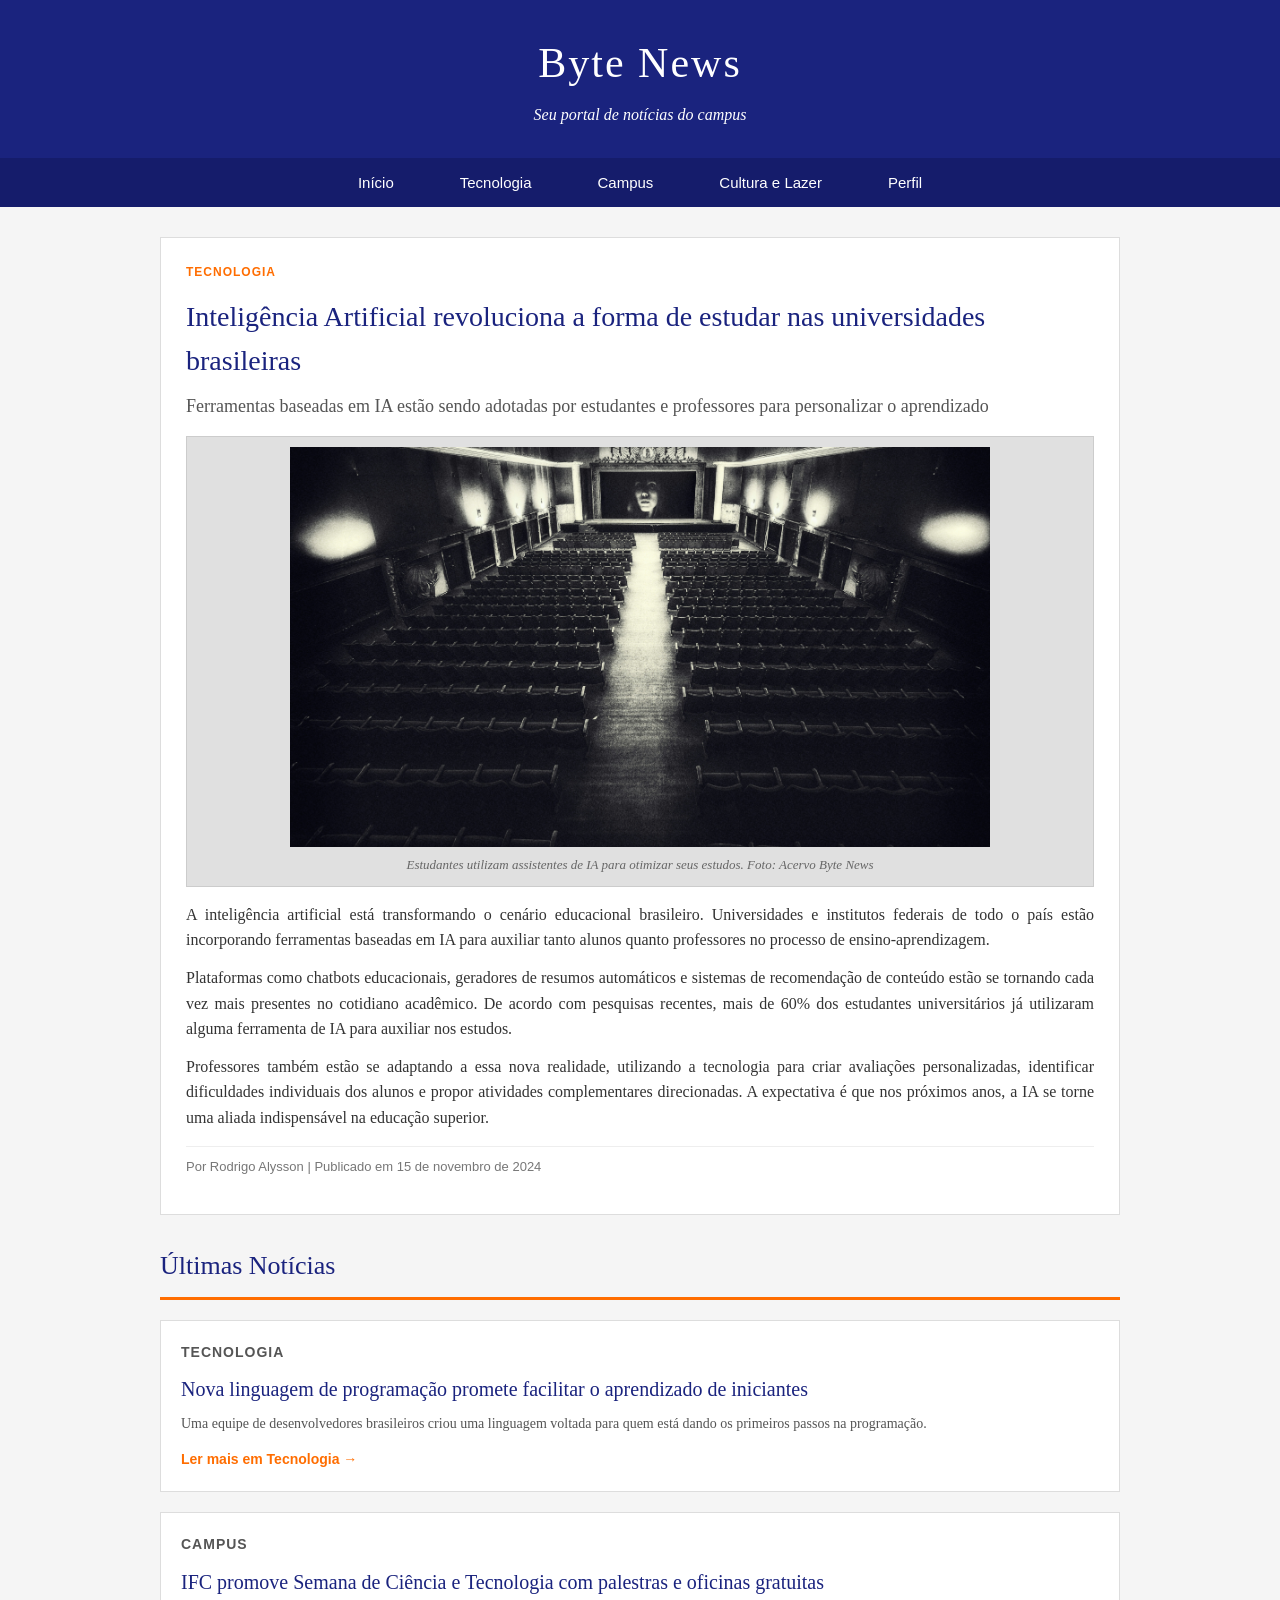
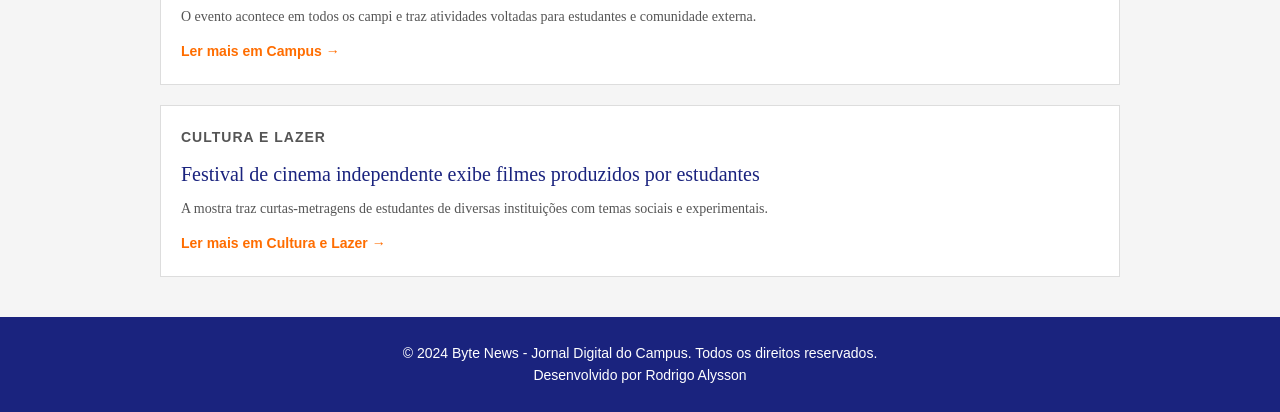
<file: index.html>
<!DOCTYPE html>
<html lang="pt-br">
<head>
    <meta charset="UTF-8">
    <meta name="viewport" content="width=device-width, initial-scale=1.0">
    <title>Byte News - Seu portal de notícias do campus</title>
    <link rel="stylesheet" href="css/reset.css">
    <link rel="stylesheet" href="css/global.css">
</head>
<body>

    <header class="cabecalho-site">
        <h1>Byte News</h1>
        <p>Seu portal de notícias do campus</p>
    </header>

    <nav class="menu-site">
        <ul>
            <li><a href="index.html">Início</a></li>
            <li><a href="tecnologia.html">Tecnologia</a></li>
            <li><a href="campus.html">Campus</a></li>
            <li><a href="cultura.html">Cultura e Lazer</a></li>
            <li><a href="perfil.html">Perfil</a></li>
        </ul>
    </nav>

    <main class="conteudo-principal">

        <section class="secao-destaque">
            <article class="artigo-noticia">
                <p class="categoria">Tecnologia</p>
                <h2>Inteligência Artificial revoluciona a forma de estudar nas universidades brasileiras</h2>
                <h3>Ferramentas baseadas em IA estão sendo adotadas por estudantes e professores para personalizar o aprendizado</h3>
                <figure>
                    <img src="img/tecnologia/ia-universidades.jpg" alt="Estudante utilizando ferramenta de inteligência artificial no computador para estudar">
                    <figcaption>Estudantes utilizam assistentes de IA para otimizar seus estudos. Foto: Acervo Byte News</figcaption>
                </figure>
                <p>A inteligência artificial está transformando o cenário educacional brasileiro. Universidades e institutos federais de todo o país estão incorporando ferramentas baseadas em IA para auxiliar tanto alunos quanto professores no processo de ensino-aprendizagem.</p>
                <p>Plataformas como chatbots educacionais, geradores de resumos automáticos e sistemas de recomendação de conteúdo estão se tornando cada vez mais presentes no cotidiano acadêmico. De acordo com pesquisas recentes, mais de 60% dos estudantes universitários já utilizaram alguma ferramenta de IA para auxiliar nos estudos.</p>
                <p>Professores também estão se adaptando a essa nova realidade, utilizando a tecnologia para criar avaliações personalizadas, identificar dificuldades individuais dos alunos e propor atividades complementares direcionadas. A expectativa é que nos próximos anos, a IA se torne uma aliada indispensável na educação superior.</p>
                <footer class="info-publicacao">
                    <p>Por <strong>Rodrigo Alysson</strong> | Publicado em <time datetime="2024-11-15">15 de novembro de 2024</time></p>
                </footer>
            </article>
        </section>

        <section class="secao-ultimas">
            <h2>Últimas Notícias</h2>

            <div class="card-editoria">
                <p class="categoria">Tecnologia</p>
                <h3><a href="tecnologia.html">Nova linguagem de programação promete facilitar o aprendizado de iniciantes</a></h3>
                <p>Uma equipe de desenvolvedores brasileiros criou uma linguagem voltada para quem está dando os primeiros passos na programação.</p>
                <a href="tecnologia.html" class="link-editoria">Ler mais em Tecnologia &rarr;</a>
            </div>

            <div class="card-editoria">
                <p class="categoria">Campus</p>
                <h3><a href="campus.html">IFC promove Semana de Ciência e Tecnologia com palestras e oficinas gratuitas</a></h3>
                <p>O evento acontece em todos os campi e traz atividades voltadas para estudantes e comunidade externa.</p>
                <a href="campus.html" class="link-editoria">Ler mais em Campus &rarr;</a>
            </div>

            <div class="card-editoria">
                <p class="categoria">Cultura e Lazer</p>
                <h3><a href="cultura.html">Festival de cinema independente exibe filmes produzidos por estudantes</a></h3>
                <p>A mostra traz curtas-metragens de estudantes de diversas instituições com temas sociais e experimentais.</p>
                <a href="cultura.html" class="link-editoria">Ler mais em Cultura e Lazer &rarr;</a>
            </div>
        </section>

    </main>

    <footer class="rodape-site">
        <p>&copy; 2024 Byte News - Jornal Digital do Campus. Todos os direitos reservados.</p>
        <p>Desenvolvido por Rodrigo Alysson</p>
    </footer>

</body>
</html>
</file>
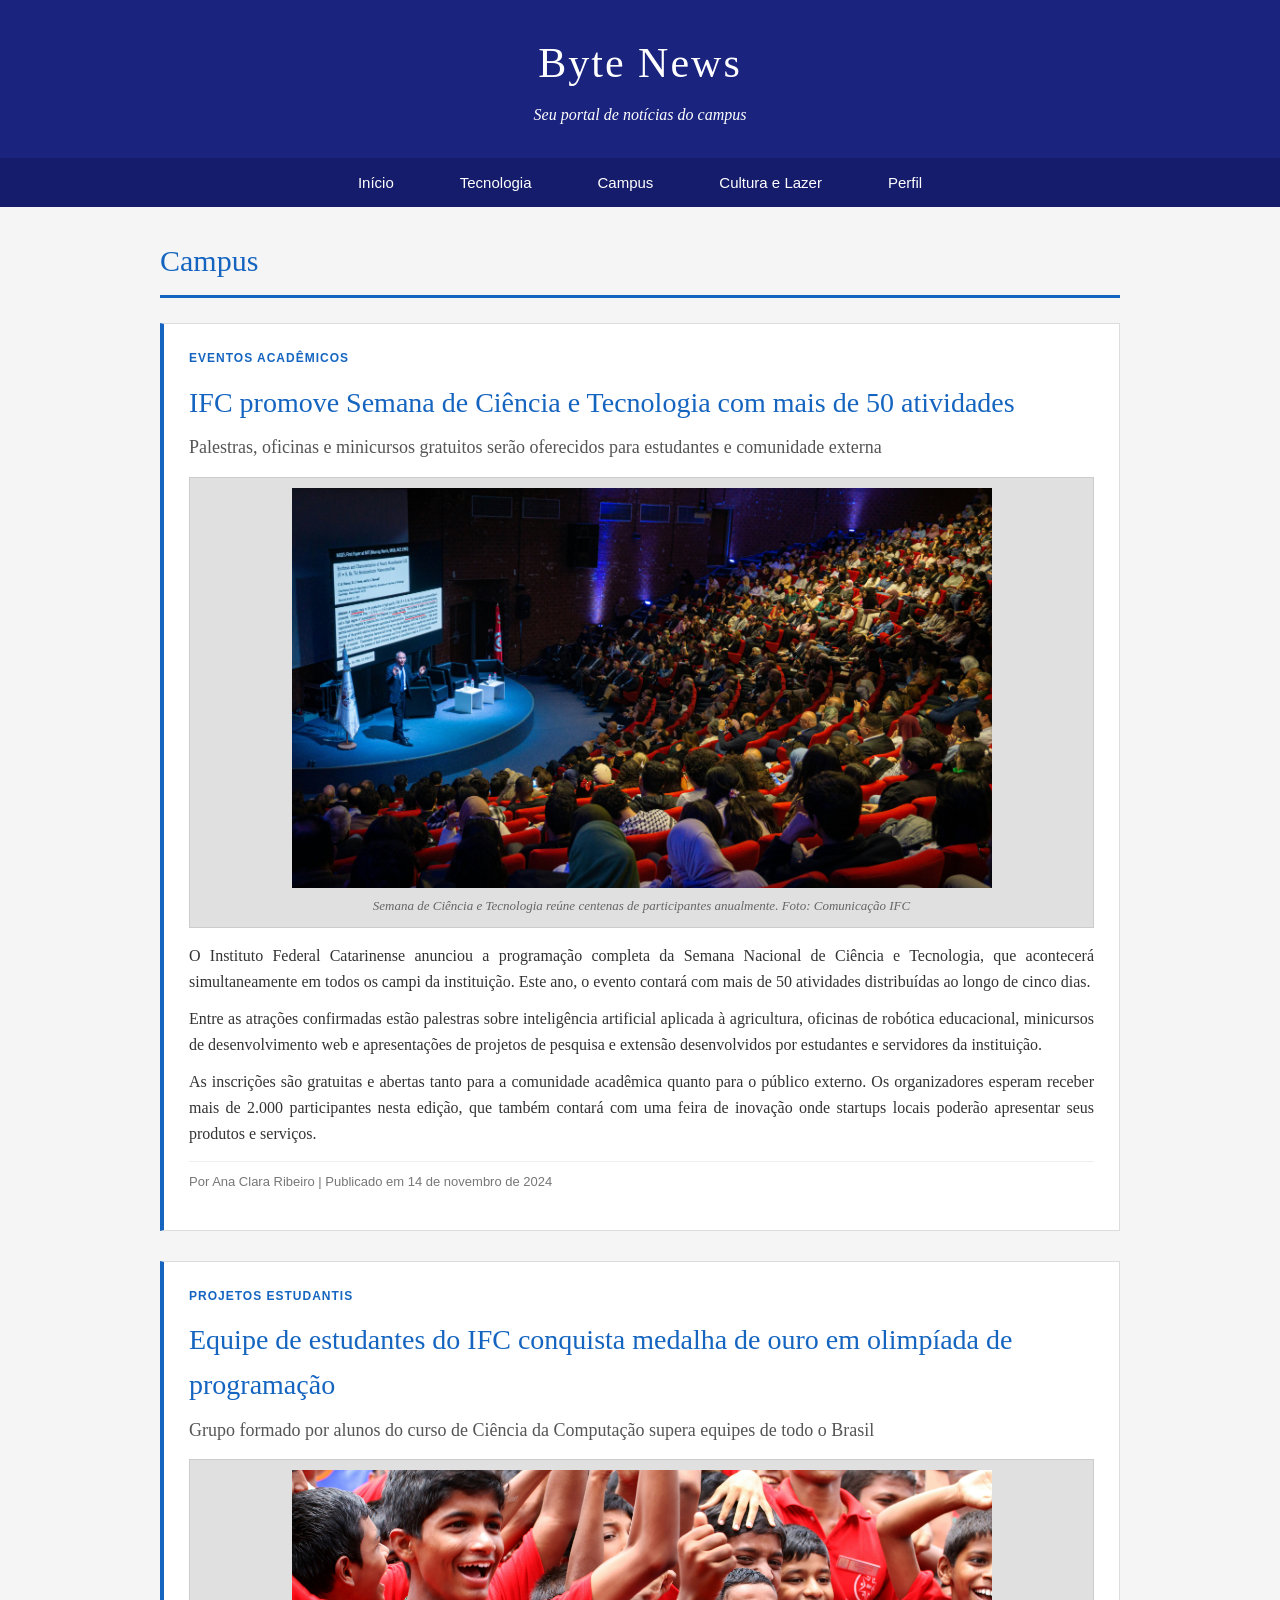
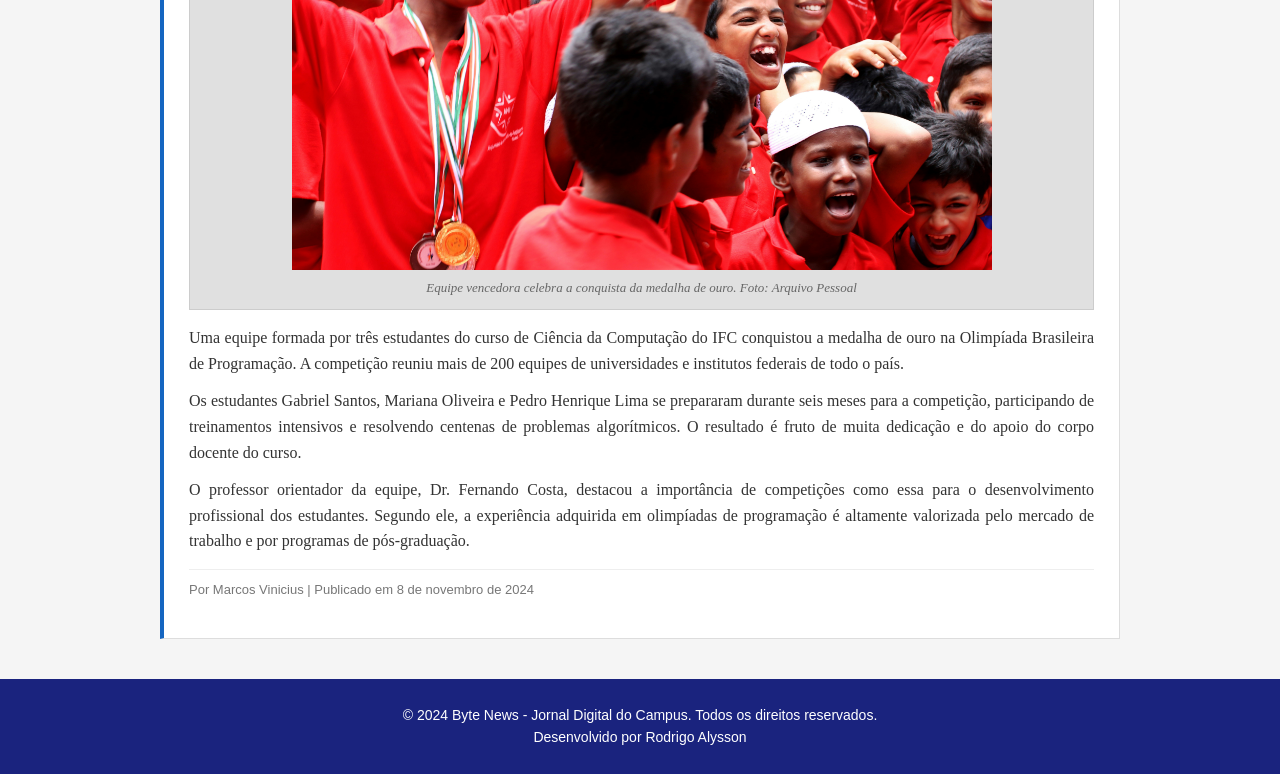
<file: campus.html>
<!DOCTYPE html>
<html lang="pt-br">
<head>
    <meta charset="UTF-8">
    <meta name="viewport" content="width=device-width, initial-scale=1.0">
    <title>Campus - Byte News</title>
    <link rel="stylesheet" href="css/reset.css">
    <link rel="stylesheet" href="css/global.css">
    <link rel="stylesheet" href="css/campus.css">
</head>
<body>

    <header class="cabecalho-site">
        <h1>Byte News</h1>
        <p>Seu portal de notícias do campus</p>
    </header>

    <nav class="menu-site">
        <ul>
            <li><a href="index.html">Início</a></li>
            <li><a href="tecnologia.html">Tecnologia</a></li>
            <li><a href="campus.html">Campus</a></li>
            <li><a href="cultura.html">Cultura e Lazer</a></li>
            <li><a href="perfil.html">Perfil</a></li>
        </ul>
    </nav>

    <main class="conteudo-principal">

        <section class="secao-campus">
            <h2 class="titulo-secao">Campus</h2>

            <article class="artigo-noticia">
                <p class="categoria">Eventos Acadêmicos</p>
                <h2>IFC promove Semana de Ciência e Tecnologia com mais de 50 atividades</h2>
                <h3>Palestras, oficinas e minicursos gratuitos serão oferecidos para estudantes e comunidade externa</h3>
                <figure>
                    <img src="img/campus/semana-ciencia-tecnologia.jpg" alt="Auditório lotado durante palestra na Semana de Ciência e Tecnologia do IFC">
                    <figcaption>Semana de Ciência e Tecnologia reúne centenas de participantes anualmente. Foto: Comunicação IFC</figcaption>
                </figure>
                <p>O Instituto Federal Catarinense anunciou a programação completa da Semana Nacional de Ciência e Tecnologia, que acontecerá simultaneamente em todos os campi da instituição. Este ano, o evento contará com mais de 50 atividades distribuídas ao longo de cinco dias.</p>
                <p>Entre as atrações confirmadas estão palestras sobre inteligência artificial aplicada à agricultura, oficinas de robótica educacional, minicursos de desenvolvimento web e apresentações de projetos de pesquisa e extensão desenvolvidos por estudantes e servidores da instituição.</p>
                <p>As inscrições são gratuitas e abertas tanto para a comunidade acadêmica quanto para o público externo. Os organizadores esperam receber mais de 2.000 participantes nesta edição, que também contará com uma feira de inovação onde startups locais poderão apresentar seus produtos e serviços.</p>
                <footer class="info-publicacao">
                    <p>Por <strong>Ana Clara Ribeiro</strong> | Publicado em <time datetime="2024-11-14">14 de novembro de 2024</time></p>
                </footer>
            </article>

            <article class="artigo-noticia">
                <p class="categoria">Projetos Estudantis</p>
                <h2>Equipe de estudantes do IFC conquista medalha de ouro em olimpíada de programação</h2>
                <h3>Grupo formado por alunos do curso de Ciência da Computação supera equipes de todo o Brasil</h3>
                <figure>
                    <img src="img/campus/olimpiada-programacao.jpg" alt="Equipe de três estudantes segurando troféu e medalhas da olimpíada de programação">
                    <figcaption>Equipe vencedora celebra a conquista da medalha de ouro. Foto: Arquivo Pessoal</figcaption>
                </figure>
                <p>Uma equipe formada por três estudantes do curso de Ciência da Computação do IFC conquistou a medalha de ouro na Olimpíada Brasileira de Programação. A competição reuniu mais de 200 equipes de universidades e institutos federais de todo o país.</p>
                <p>Os estudantes Gabriel Santos, Mariana Oliveira e Pedro Henrique Lima se prepararam durante seis meses para a competição, participando de treinamentos intensivos e resolvendo centenas de problemas algorítmicos. O resultado é fruto de muita dedicação e do apoio do corpo docente do curso.</p>
                <p>O professor orientador da equipe, Dr. Fernando Costa, destacou a importância de competições como essa para o desenvolvimento profissional dos estudantes. Segundo ele, a experiência adquirida em olimpíadas de programação é altamente valorizada pelo mercado de trabalho e por programas de pós-graduação.</p>
                <footer class="info-publicacao">
                    <p>Por <strong>Marcos Vinicius</strong> | Publicado em <time datetime="2024-11-08">8 de novembro de 2024</time></p>
                </footer>
            </article>

        </section>

    </main>

    <footer class="rodape-site">
        <p>&copy; 2024 Byte News - Jornal Digital do Campus. Todos os direitos reservados.</p>
        <p>Desenvolvido por Rodrigo Alysson</p>
    </footer>

</body>
</html>
</file>
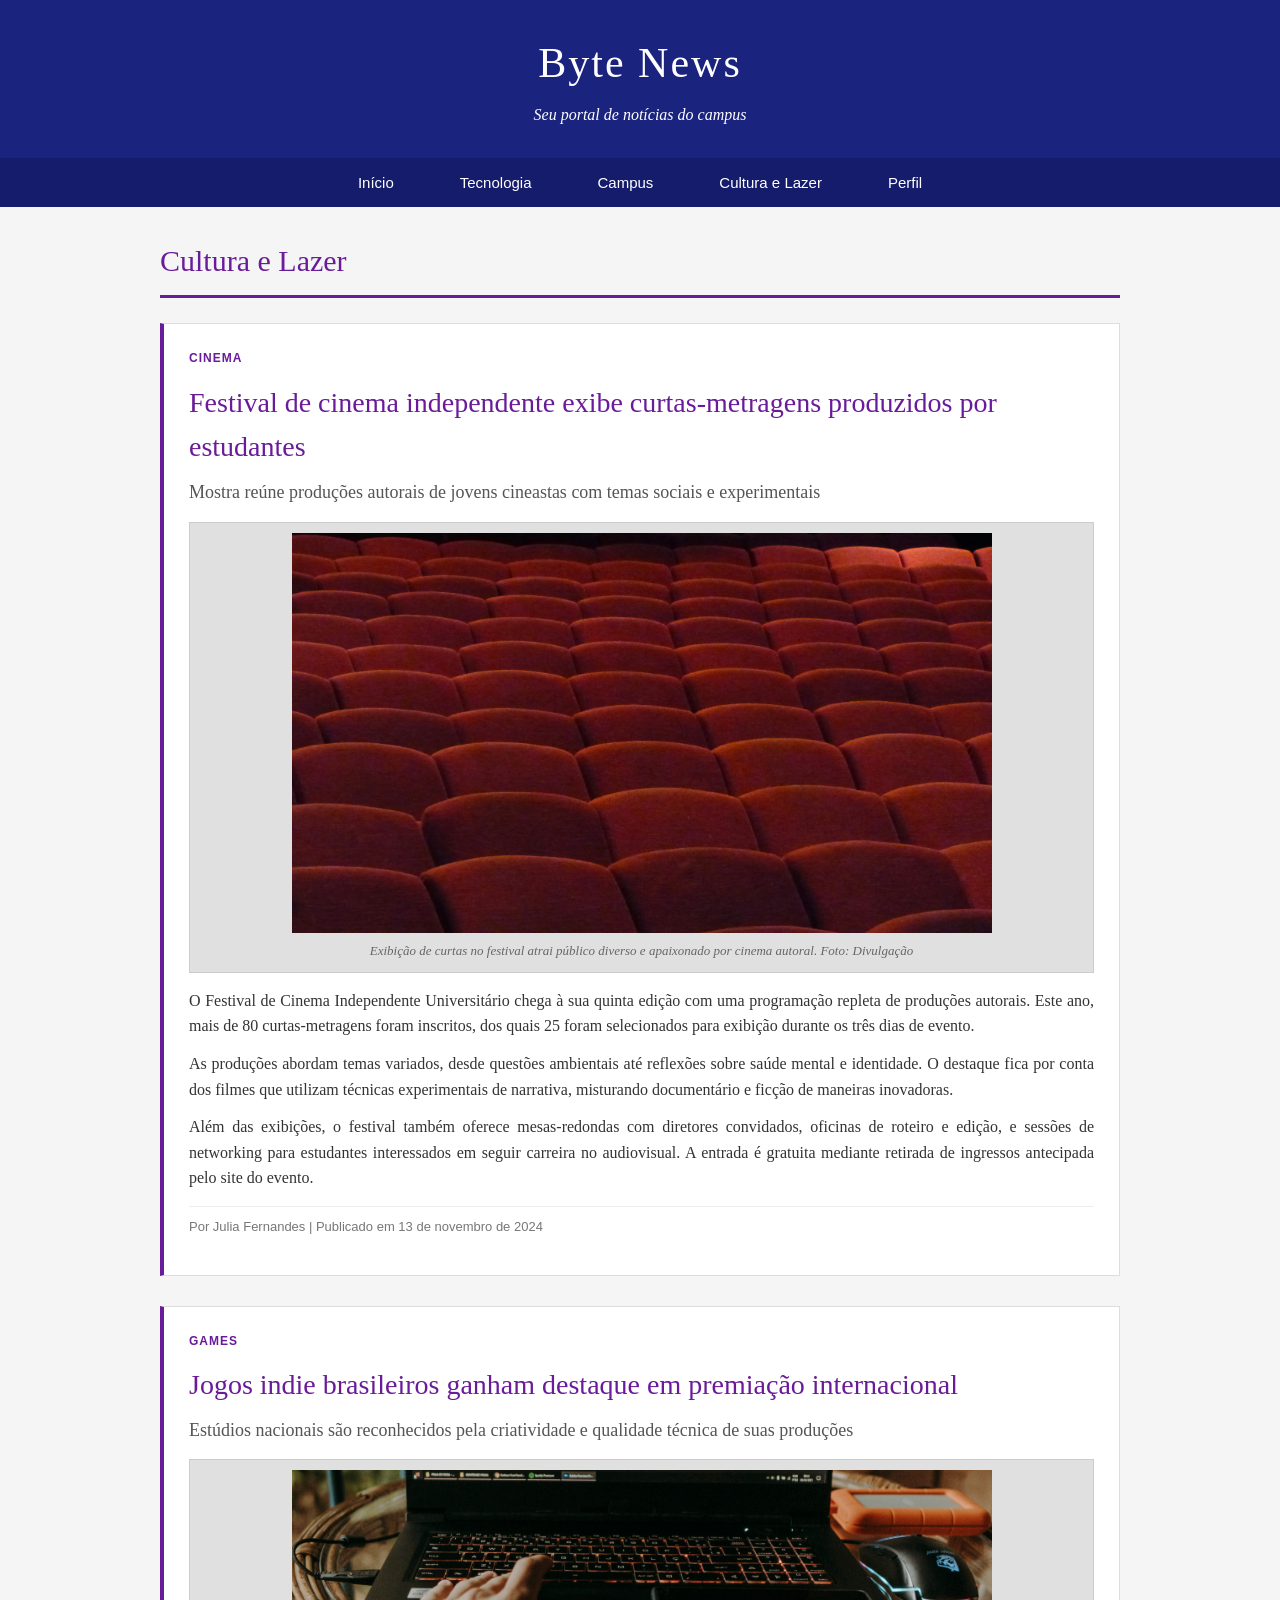
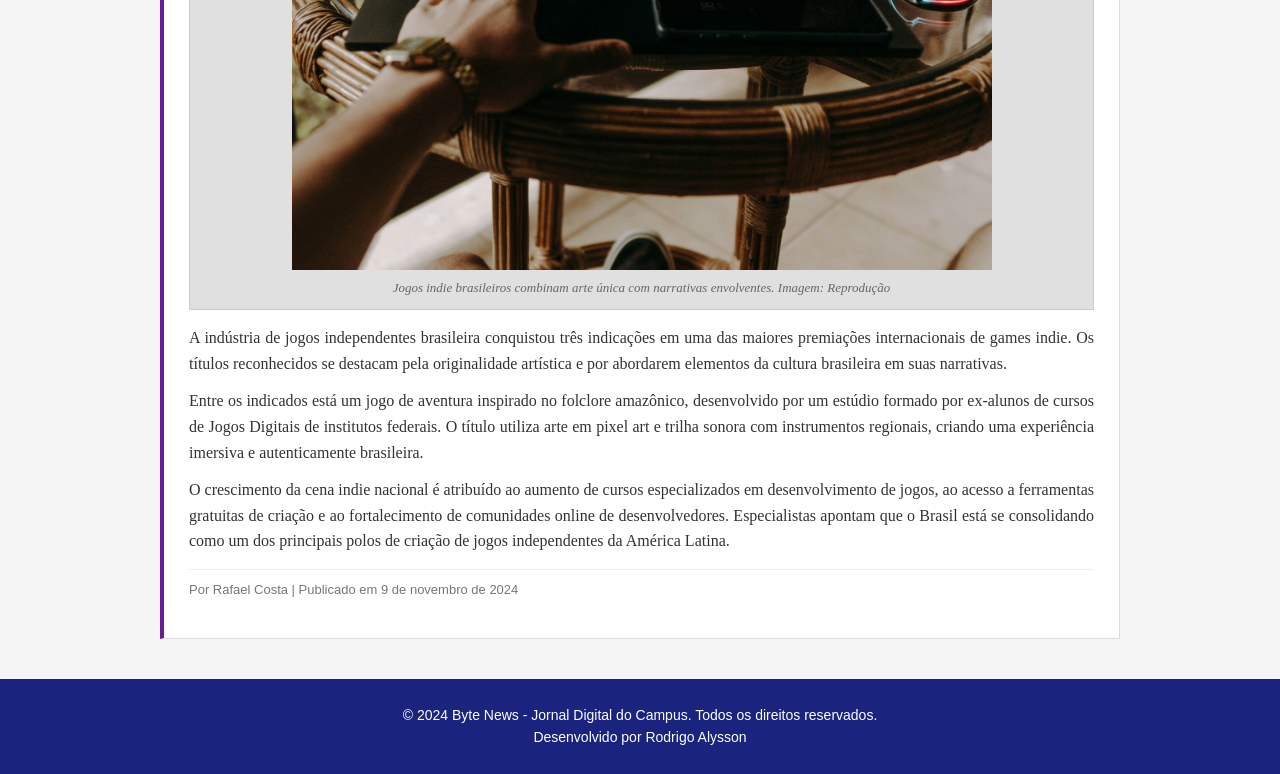
<file: cultura.html>
<!DOCTYPE html>
<html lang="pt-br">
<head>
    <meta charset="UTF-8">
    <meta name="viewport" content="width=device-width, initial-scale=1.0">
    <title>Cultura e Lazer - Byte News</title>
    <link rel="stylesheet" href="css/reset.css">
    <link rel="stylesheet" href="css/global.css">
    <link rel="stylesheet" href="css/cultura.css">
</head>
<body>

    <header class="cabecalho-site">
        <h1>Byte News</h1>
        <p>Seu portal de notícias do campus</p>
    </header>

    <nav class="menu-site">
        <ul>
            <li><a href="index.html">Início</a></li>
            <li><a href="tecnologia.html">Tecnologia</a></li>
            <li><a href="campus.html">Campus</a></li>
            <li><a href="cultura.html">Cultura e Lazer</a></li>
            <li><a href="perfil.html">Perfil</a></li>
        </ul>
    </nav>

    <main class="conteudo-principal">

        <section class="secao-cultura">
            <h2 class="titulo-secao">Cultura e Lazer</h2>

            <article class="artigo-noticia">
                <p class="categoria">Cinema</p>
                <h2>Festival de cinema independente exibe curtas-metragens produzidos por estudantes</h2>
                <h3>Mostra reúne produções autorais de jovens cineastas com temas sociais e experimentais</h3>
                <figure>
                    <img src="img/cultura/festival-cinema.jpg" alt="Plateia assistindo à exibição de curta-metragem em sala de cinema escura">
                    <figcaption>Exibição de curtas no festival atrai público diverso e apaixonado por cinema autoral. Foto: Divulgação</figcaption>
                </figure>
                <p>O Festival de Cinema Independente Universitário chega à sua quinta edição com uma programação repleta de produções autorais. Este ano, mais de 80 curtas-metragens foram inscritos, dos quais 25 foram selecionados para exibição durante os três dias de evento.</p>
                <p>As produções abordam temas variados, desde questões ambientais até reflexões sobre saúde mental e identidade. O destaque fica por conta dos filmes que utilizam técnicas experimentais de narrativa, misturando documentário e ficção de maneiras inovadoras.</p>
                <p>Além das exibições, o festival também oferece mesas-redondas com diretores convidados, oficinas de roteiro e edição, e sessões de networking para estudantes interessados em seguir carreira no audiovisual. A entrada é gratuita mediante retirada de ingressos antecipada pelo site do evento.</p>
                <footer class="info-publicacao">
                    <p>Por <strong>Julia Fernandes</strong> | Publicado em <time datetime="2024-11-13">13 de novembro de 2024</time></p>
                </footer>
            </article>

            <article class="artigo-noticia">
                <p class="categoria">Games</p>
                <h2>Jogos indie brasileiros ganham destaque em premiação internacional</h2>
                <h3>Estúdios nacionais são reconhecidos pela criatividade e qualidade técnica de suas produções</h3>
                <figure>
                    <img src="img/cultura/jogos-indie.jpg" alt="Tela de computador exibindo jogo indie brasileiro colorido com estilo pixel art">
                    <figcaption>Jogos indie brasileiros combinam arte única com narrativas envolventes. Imagem: Reprodução</figcaption>
                </figure>
                <p>A indústria de jogos independentes brasileira conquistou três indicações em uma das maiores premiações internacionais de games indie. Os títulos reconhecidos se destacam pela originalidade artística e por abordarem elementos da cultura brasileira em suas narrativas.</p>
                <p>Entre os indicados está um jogo de aventura inspirado no folclore amazônico, desenvolvido por um estúdio formado por ex-alunos de cursos de Jogos Digitais de institutos federais. O título utiliza arte em pixel art e trilha sonora com instrumentos regionais, criando uma experiência imersiva e autenticamente brasileira.</p>
                <p>O crescimento da cena indie nacional é atribuído ao aumento de cursos especializados em desenvolvimento de jogos, ao acesso a ferramentas gratuitas de criação e ao fortalecimento de comunidades online de desenvolvedores. Especialistas apontam que o Brasil está se consolidando como um dos principais polos de criação de jogos independentes da América Latina.</p>
                <footer class="info-publicacao">
                    <p>Por <strong>Rafael Costa</strong> | Publicado em <time datetime="2024-11-09">9 de novembro de 2024</time></p>
                </footer>
            </article>

        </section>

    </main>

    <footer class="rodape-site">
        <p>&copy; 2024 Byte News - Jornal Digital do Campus. Todos os direitos reservados.</p>
        <p>Desenvolvido por Rodrigo Alysson</p>
    </footer>

</body>
</html>
</file>
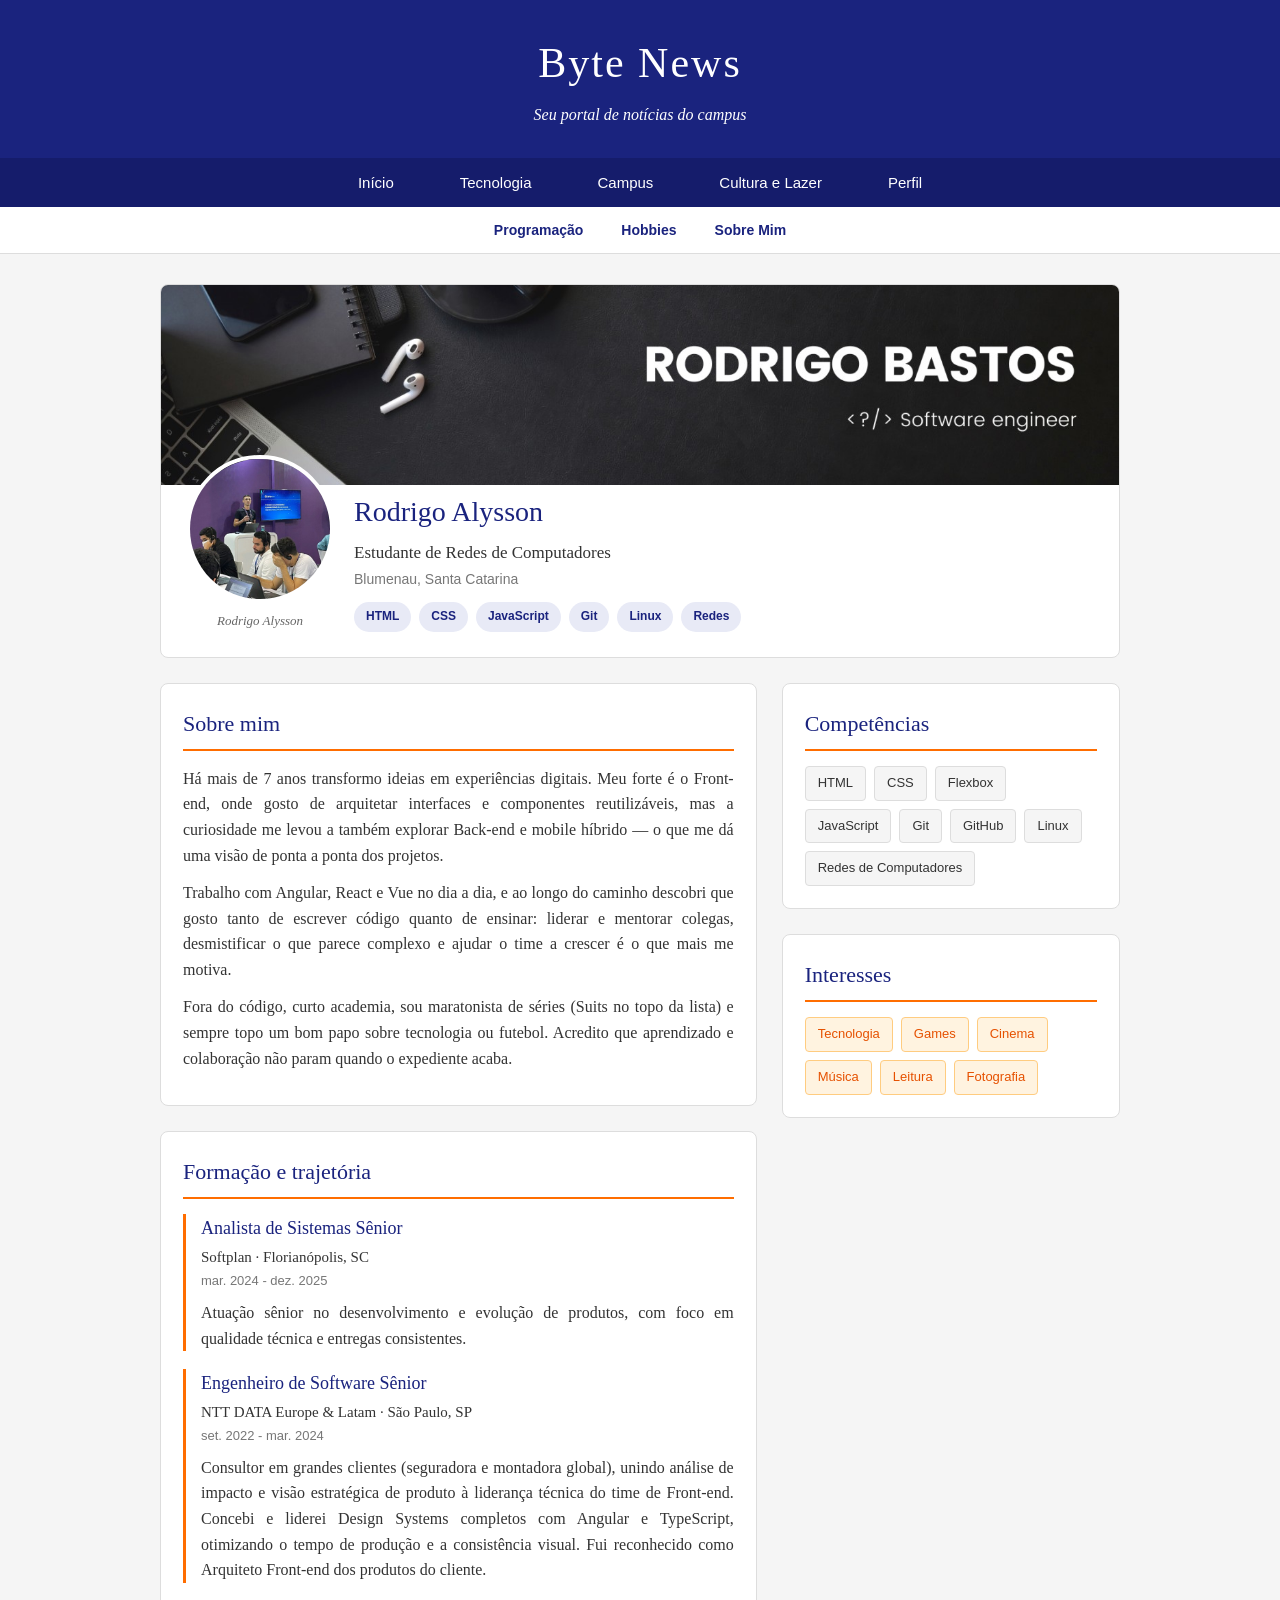
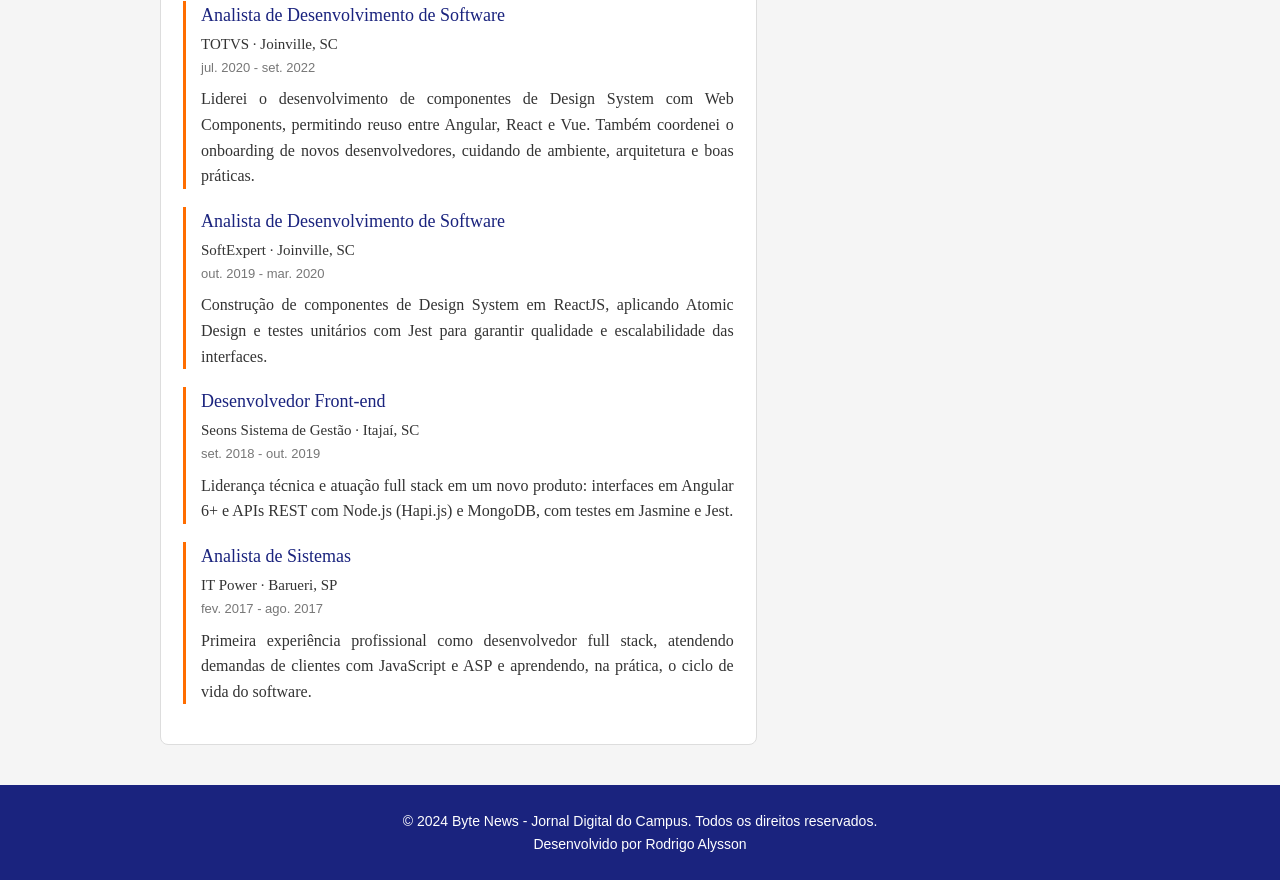
<file: perfil.html>
<!DOCTYPE html>
<html lang="pt-br">
<head>
    <meta charset="UTF-8">
    <meta name="viewport" content="width=device-width, initial-scale=1.0">
    <title>Perfil - Byte News</title>
    <link rel="stylesheet" href="css/reset.css">
    <link rel="stylesheet" href="css/global.css">
    <link rel="stylesheet" href="css/perfil.css">
</head>
<body>

    <header class="cabecalho-site">
        <h1>Byte News</h1>
        <p>Seu portal de notícias do campus</p>
    </header>

    <nav class="menu-site">
        <ul>
            <li><a href="index.html">Início</a></li>
            <li><a href="tecnologia.html">Tecnologia</a></li>
            <li><a href="campus.html">Campus</a></li>
            <li><a href="cultura.html">Cultura e Lazer</a></li>
            <li><a href="perfil.html">Perfil</a></li>
        </ul>
    </nav>

    <nav class="menu-perfil">
        <ul>
            <li><a href="#programacao">Programação</a></li>
            <li><a href="#hobbies">Hobbies</a></li>
            <li><a href="#sobre-mim">Sobre Mim</a></li>
        </ul>
    </nav>

    <main class="conteudo-perfil">

        <!-- Cabeçalho do perfil: capa + foto + informações pessoais -->
        <header class="perfil-cabecalho">
            <div class="perfil-capa">
                <img src="img/perfil/banner.jpeg" alt="Imagem de capa com tema de tecnologia e inteligência artificial">
            </div>

            <div class="perfil-topo">
                <figure class="perfil-foto">
                    <img src="img/perfil/perfil.jpeg" alt="Fotografia de perfil de Rodrigo Alysson">
                    <figcaption>Rodrigo Alysson</figcaption>
                </figure>

                <div class="perfil-identificacao">
                    <div class="informacoes-perfil">
                        <h2>Rodrigo Alysson</h2>
                        <p class="perfil-cargo">Estudante de Redes de Computadores</p>
                        <p class="perfil-local">Blumenau, Santa Catarina</p>
                    </div>

                    <div class="perfil-badges">
                        <span>HTML</span>
                        <span>CSS</span>
                        <span>JavaScript</span>
                        <span>Git</span>
                        <span>Linux</span>
                        <span>Redes</span>
                    </div>
                </div>
            </div>
        </header>

        <!-- Corpo do perfil organizado em duas colunas com Flexbox -->
        <div class="perfil-corpo">

            <div class="coluna-principal">

                <section id="sobre-mim" class="cartao">
                    <h2>Sobre mim</h2>
                    <p>Há mais de 7 anos transformo ideias em experiências digitais. Meu forte é o Front-end, onde gosto de arquitetar interfaces e componentes reutilizáveis, mas a curiosidade me levou a também explorar Back-end e mobile híbrido — o que me dá uma visão de ponta a ponta dos projetos.</p>
                    <p>Trabalho com Angular, React e Vue no dia a dia, e ao longo do caminho descobri que gosto tanto de escrever código quanto de ensinar: liderar e mentorar colegas, desmistificar o que parece complexo e ajudar o time a crescer é o que mais me motiva.</p>
                    <p>Fora do código, curto academia, sou maratonista de séries (Suits no topo da lista) e sempre topo um bom papo sobre tecnologia ou futebol. Acredito que aprendizado e colaboração não param quando o expediente acaba.</p>
                </section>

                <section id="programacao" class="cartao">
                    <h2>Formação e trajetória</h2>

                    <article class="item-trajetoria">
                        <h3>Analista de Sistemas Sênior</h3>
                        <p class="instituicao">Softplan &middot; Florianópolis, SC</p>
                        <p class="periodo">mar. 2024 - dez. 2025</p>
                        <p>Atuação sênior no desenvolvimento e evolução de produtos, com foco em qualidade técnica e entregas consistentes.</p>
                    </article>

                    <article class="item-trajetoria">
                        <h3>Engenheiro de Software Sênior</h3>
                        <p class="instituicao">NTT DATA Europe &amp; Latam &middot; São Paulo, SP</p>
                        <p class="periodo">set. 2022 - mar. 2024</p>
                        <p>Consultor em grandes clientes (seguradora e montadora global), unindo análise de impacto e visão estratégica de produto à liderança técnica do time de Front-end. Concebi e liderei Design Systems completos com Angular e TypeScript, otimizando o tempo de produção e a consistência visual. Fui reconhecido como Arquiteto Front-end dos produtos do cliente.</p>
                    </article>

                    <article class="item-trajetoria">
                        <h3>Analista de Desenvolvimento de Software</h3>
                        <p class="instituicao">TOTVS &middot; Joinville, SC</p>
                        <p class="periodo">jul. 2020 - set. 2022</p>
                        <p>Liderei o desenvolvimento de componentes de Design System com Web Components, permitindo reuso entre Angular, React e Vue. Também coordenei o onboarding de novos desenvolvedores, cuidando de ambiente, arquitetura e boas práticas.</p>
                    </article>

                    <article class="item-trajetoria">
                        <h3>Analista de Desenvolvimento de Software</h3>
                        <p class="instituicao">SoftExpert &middot; Joinville, SC</p>
                        <p class="periodo">out. 2019 - mar. 2020</p>
                        <p>Construção de componentes de Design System em ReactJS, aplicando Atomic Design e testes unitários com Jest para garantir qualidade e escalabilidade das interfaces.</p>
                    </article>

                    <article class="item-trajetoria">
                        <h3>Desenvolvedor Front-end</h3>
                        <p class="instituicao">Seons Sistema de Gestão &middot; Itajaí, SC</p>
                        <p class="periodo">set. 2018 - out. 2019</p>
                        <p>Liderança técnica e atuação full stack em um novo produto: interfaces em Angular 6+ e APIs REST com Node.js (Hapi.js) e MongoDB, com testes em Jasmine e Jest.</p>
                    </article>

                    <article class="item-trajetoria">
                        <h3>Analista de Sistemas</h3>
                        <p class="instituicao">IT Power &middot; Barueri, SP</p>
                        <p class="periodo">fev. 2017 - ago. 2017</p>
                        <p>Primeira experiência profissional como desenvolvedor full stack, atendendo demandas de clientes com JavaScript e ASP e aprendendo, na prática, o ciclo de vida do software.</p>
                    </article>
                </section>

            </div>

            <aside class="coluna-lateral">

                <section class="cartao">
                    <h2>Competências</h2>
                    <div class="competencias">
                        <span>HTML</span>
                        <span>CSS</span>
                        <span>Flexbox</span>
                        <span>JavaScript</span>
                        <span>Git</span>
                        <span>GitHub</span>
                        <span>Linux</span>
                        <span>Redes de Computadores</span>
                    </div>
                </section>

                <section id="hobbies" class="cartao">
                    <h2>Interesses</h2>
                    <div class="interesses">
                        <span>Tecnologia</span>
                        <span>Games</span>
                        <span>Cinema</span>
                        <span>Música</span>
                        <span>Leitura</span>
                        <span>Fotografia</span>
                    </div>
                </section>

            </aside>

        </div>

    </main>

    <footer class="rodape-site">
        <p>&copy; 2024 Byte News - Jornal Digital do Campus. Todos os direitos reservados.</p>
        <p>Desenvolvido por Rodrigo Alysson</p>
    </footer>

</body>
</html>
</file>
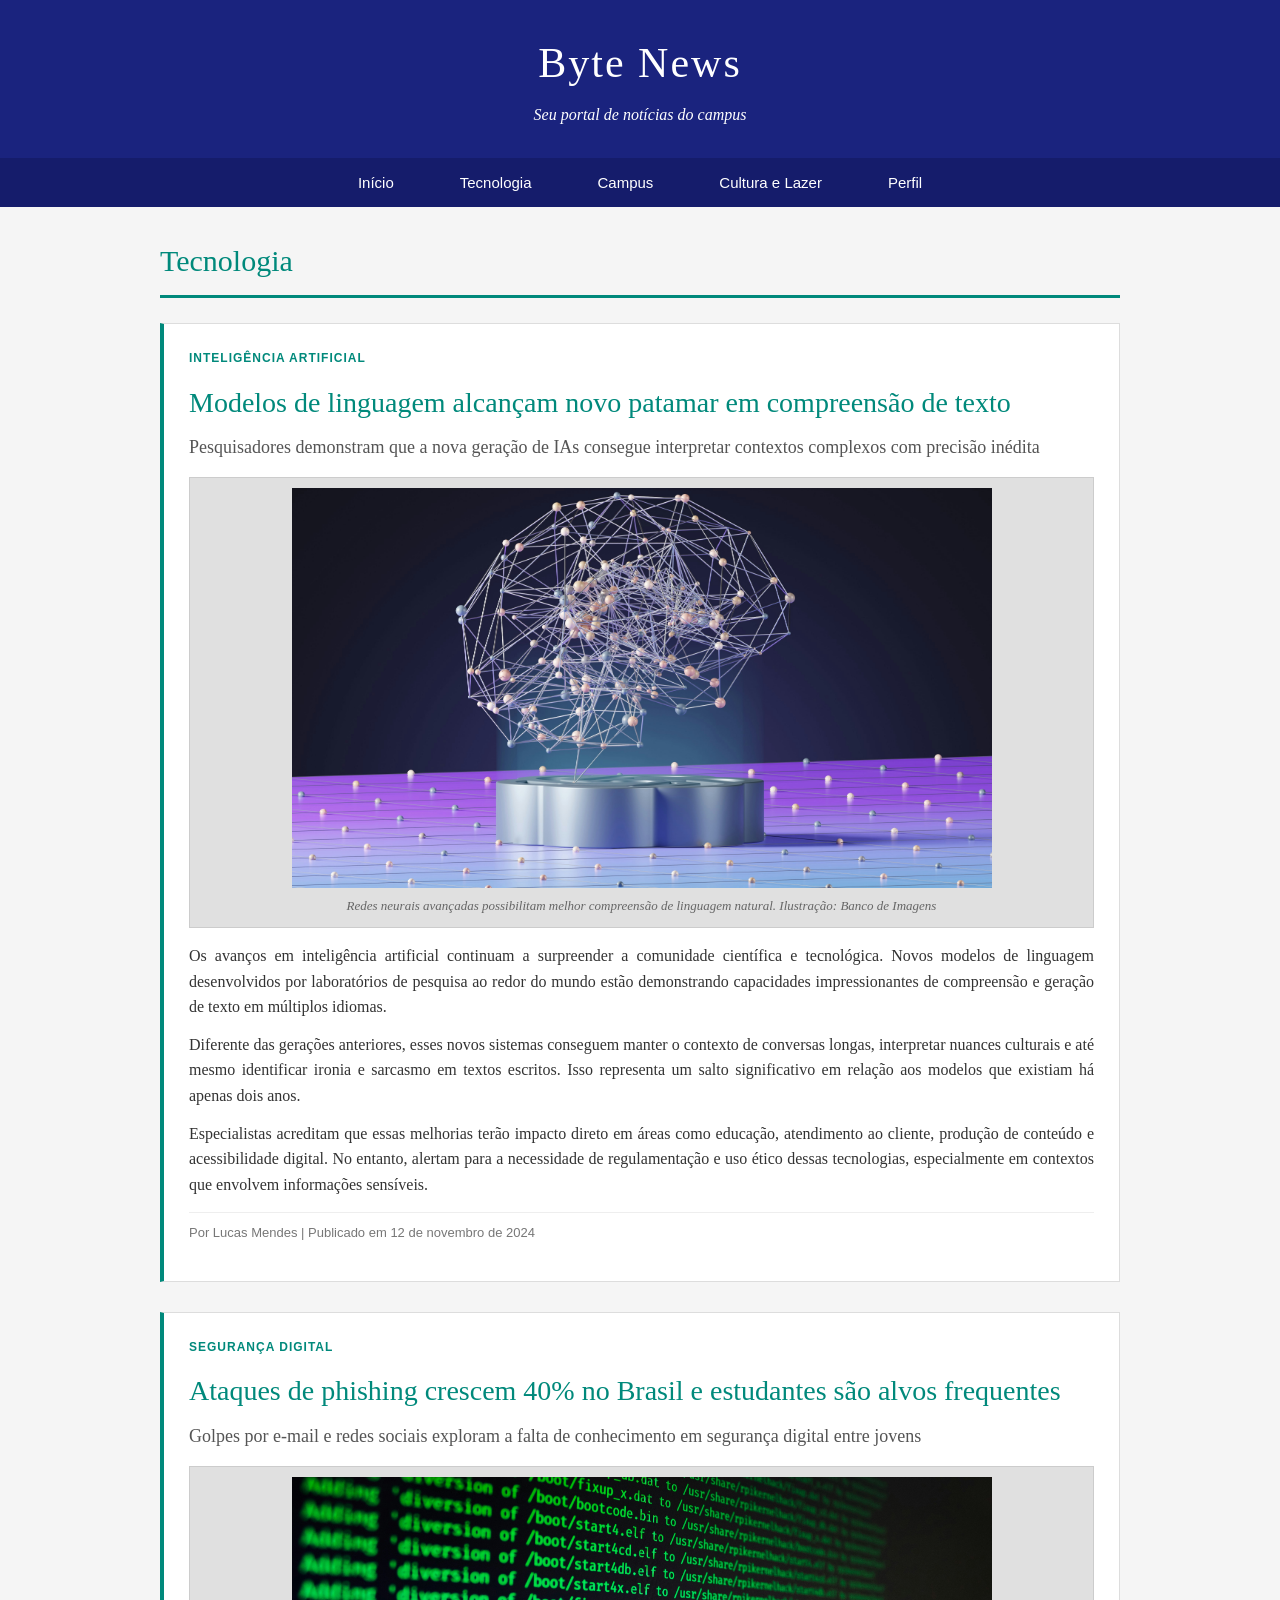
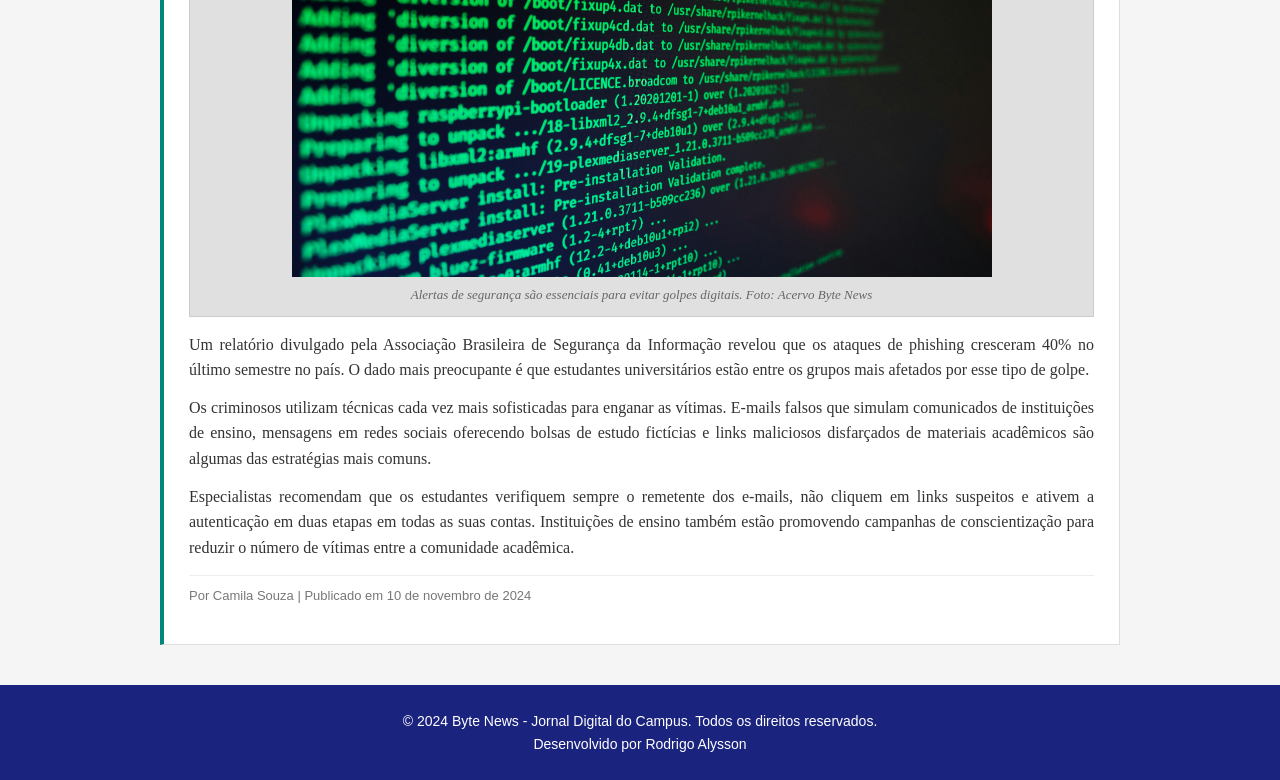
<file: tecnologia.html>
<!DOCTYPE html>
<html lang="pt-br">
<head>
    <meta charset="UTF-8">
    <meta name="viewport" content="width=device-width, initial-scale=1.0">
    <title>Tecnologia - Byte News</title>
    <link rel="stylesheet" href="css/reset.css">
    <link rel="stylesheet" href="css/global.css">
    <link rel="stylesheet" href="css/tecnologia.css">
</head>
<body>

    <header class="cabecalho-site">
        <h1>Byte News</h1>
        <p>Seu portal de notícias do campus</p>
    </header>

    <nav class="menu-site">
        <ul>
            <li><a href="index.html">Início</a></li>
            <li><a href="tecnologia.html">Tecnologia</a></li>
            <li><a href="campus.html">Campus</a></li>
            <li><a href="cultura.html">Cultura e Lazer</a></li>
            <li><a href="perfil.html">Perfil</a></li>
        </ul>
    </nav>

    <main class="conteudo-principal">

        <section class="secao-tecnologia">
            <h2 class="titulo-secao">Tecnologia</h2>

            <article class="artigo-noticia">
                <p class="categoria">Inteligência Artificial</p>
                <h2>Modelos de linguagem alcançam novo patamar em compreensão de texto</h2>
                <h3>Pesquisadores demonstram que a nova geração de IAs consegue interpretar contextos complexos com precisão inédita</h3>
                <figure>
                    <img src="img/tecnologia/inteligencia-artificial.jpg" alt="Representação gráfica de redes neurais e inteligência artificial processando dados">
                    <figcaption>Redes neurais avançadas possibilitam melhor compreensão de linguagem natural. Ilustração: Banco de Imagens</figcaption>
                </figure>
                <p>Os avanços em inteligência artificial continuam a surpreender a comunidade científica e tecnológica. Novos modelos de linguagem desenvolvidos por laboratórios de pesquisa ao redor do mundo estão demonstrando capacidades impressionantes de compreensão e geração de texto em múltiplos idiomas.</p>
                <p>Diferente das gerações anteriores, esses novos sistemas conseguem manter o contexto de conversas longas, interpretar nuances culturais e até mesmo identificar ironia e sarcasmo em textos escritos. Isso representa um salto significativo em relação aos modelos que existiam há apenas dois anos.</p>
                <p>Especialistas acreditam que essas melhorias terão impacto direto em áreas como educação, atendimento ao cliente, produção de conteúdo e acessibilidade digital. No entanto, alertam para a necessidade de regulamentação e uso ético dessas tecnologias, especialmente em contextos que envolvem informações sensíveis.</p>
                <footer class="info-publicacao">
                    <p>Por <strong>Lucas Mendes</strong> | Publicado em <time datetime="2024-11-12">12 de novembro de 2024</time></p>
                </footer>
            </article>

            <article class="artigo-noticia">
                <p class="categoria">Segurança Digital</p>
                <h2>Ataques de phishing crescem 40% no Brasil e estudantes são alvos frequentes</h2>
                <h3>Golpes por e-mail e redes sociais exploram a falta de conhecimento em segurança digital entre jovens</h3>
                <figure>
                    <img src="img/tecnologia/seguranca-digital.jpg" alt="Tela de computador exibindo alerta de segurança contra phishing">
                    <figcaption>Alertas de segurança são essenciais para evitar golpes digitais. Foto: Acervo Byte News</figcaption>
                </figure>
                <p>Um relatório divulgado pela Associação Brasileira de Segurança da Informação revelou que os ataques de phishing cresceram 40% no último semestre no país. O dado mais preocupante é que estudantes universitários estão entre os grupos mais afetados por esse tipo de golpe.</p>
                <p>Os criminosos utilizam técnicas cada vez mais sofisticadas para enganar as vítimas. E-mails falsos que simulam comunicados de instituições de ensino, mensagens em redes sociais oferecendo bolsas de estudo fictícias e links maliciosos disfarçados de materiais acadêmicos são algumas das estratégias mais comuns.</p>
                <p>Especialistas recomendam que os estudantes verifiquem sempre o remetente dos e-mails, não cliquem em links suspeitos e ativem a autenticação em duas etapas em todas as suas contas. Instituições de ensino também estão promovendo campanhas de conscientização para reduzir o número de vítimas entre a comunidade acadêmica.</p>
                <footer class="info-publicacao">
                    <p>Por <strong>Camila Souza</strong> | Publicado em <time datetime="2024-11-10">10 de novembro de 2024</time></p>
                </footer>
            </article>

        </section>

    </main>

    <footer class="rodape-site">
        <p>&copy; 2024 Byte News - Jornal Digital do Campus. Todos os direitos reservados.</p>
        <p>Desenvolvido por Rodrigo Alysson</p>
    </footer>

</body>
</html>
</file>
<file: css/global.css>
body {
    font-family: Georgia, 'Times New Roman', serif;
    font-size: 16px;
    line-height: 1.6;
    color: #333333;
    background-color: #f5f5f5;
}

.cabecalho-site {
    background-color: #1a237e;
    color: #ffffff;
    text-align: center;
    padding: 30px 20px;
}

.cabecalho-site h1 {
    font-size: 42px;
    margin-bottom: 5px;
    letter-spacing: 2px;
}

.cabecalho-site p {
    font-size: 16px;
    font-style: italic;
}

.menu-site {
    background-color: #151c6b;
    text-align: center;
    padding: 12px 0;
}

.menu-site ul {
    list-style: none;
}

.menu-site ul li {
    display: inline-block;
    margin: 0 15px;
}

.menu-site ul li a {
    color: #ffffff;
    text-decoration: none;
    font-size: 15px;
    padding: 8px 16px;
    font-family: Arial, Helvetica, sans-serif;
}

.menu-site ul li a:hover {
    border-bottom: 3px solid #ff6d00;
    color: #ff6d00;
}

.conteudo-principal {
    max-width: 960px;
    margin: 30px auto;
    padding: 0 20px;
}

.artigo-noticia {
    background-color: #ffffff;
    border: 1px solid #dddddd;
    margin-bottom: 30px;
    padding: 25px;
}

.artigo-noticia h2 {
    font-size: 28px;
    color: #1a237e;
    margin-bottom: 8px;
}

.artigo-noticia h3 {
    font-size: 18px;
    color: #555555;
    font-weight: normal;
    margin-bottom: 15px;
}

.artigo-noticia p {
    margin-bottom: 12px;
    text-align: justify;
}

.categoria {
    text-transform: uppercase;
    color: #ff6d00;
    font-size: 12px;
    font-family: Arial, Helvetica, sans-serif;
    font-weight: bold;
    letter-spacing: 1px;
    margin-bottom: 8px;
}

.artigo-noticia figure {
    background-color: #e0e0e0;
    border: 1px solid #cccccc;
    margin-bottom: 15px;
    text-align: center;
    padding: 10px;
}

.artigo-noticia figure img {
    display: block;
    width: 100%;
    max-width: 700px;
    height: 400px;
    object-fit: cover;
    margin: 0 auto;
}

.artigo-noticia figcaption {
    font-size: 13px;
    color: #666666;
    font-style: italic;
    margin-top: 8px;
}

.info-publicacao {
    font-size: 13px;
    color: #777777;
    font-family: Arial, Helvetica, sans-serif;
    margin-top: 15px;
    border-top: 1px solid #eeeeee;
    padding-top: 10px;
}

.secao-ultimas h2 {
    font-size: 26px;
    color: #1a237e;
    margin-bottom: 20px;
    border-bottom: 3px solid #ff6d00;
    padding-bottom: 10px;
}

.card-editoria {
    background-color: #ffffff;
    border: 1px solid #dddddd;
    margin-bottom: 20px;
    padding: 20px;
}

.card-editoria h3 {
    font-size: 20px;
    color: #1a237e;
    margin-bottom: 8px;
}

.card-editoria h3 a {
    color: #1a237e;
    text-decoration: none;
}

.card-editoria h3 a:hover {
    color: #ff6d00;
    text-decoration: underline;
}

.card-editoria p {
    font-size: 14px;
    color: #555555;
    margin-bottom: 10px;
}

.card-editoria .link-editoria {
    color: #ff6d00;
    text-decoration: none;
    font-size: 14px;
    font-family: Arial, Helvetica, sans-serif;
    font-weight: bold;
}

.card-editoria .link-editoria:hover {
    text-decoration: underline;
}

.titulo-secao {
    font-size: 30px;
    color: #1a237e;
    margin-bottom: 25px;
    border-bottom: 3px solid #ff6d00;
    padding-bottom: 10px;
}

a {
    color: #1a237e;
}

a:hover {
    color: #ff6d00;
}

.rodape-site {
    background-color: #1a237e;
    color: #ffffff;
    text-align: center;
    padding: 25px 20px;
    margin-top: 40px;
}

.rodape-site p {
    font-size: 14px;
    font-family: Arial, Helvetica, sans-serif;
}
</file>
<file: css/campus.css>
.secao-campus .titulo-secao {
    color: #1565c0;
    border-bottom-color: #1565c0;
}

.secao-campus .artigo-noticia {
    border-left: 4px solid #1565c0;
}

.secao-campus .categoria {
    color: #1565c0;
}

.secao-campus .artigo-noticia h2 {
    color: #1565c0;
}
</file>
<file: css/cultura.css>
.secao-cultura .titulo-secao {
    color: #6a1b9a;
    border-bottom-color: #6a1b9a;
}

.secao-cultura .artigo-noticia {
    border-left: 4px solid #6a1b9a;
}

.secao-cultura .categoria {
    color: #6a1b9a;
}

.secao-cultura .artigo-noticia h2 {
    color: #6a1b9a;
}
</file>
<file: css/perfil.css>
.menu-perfil {
    background-color: #ffffff;
    border-bottom: 1px solid #dddddd;
    text-align: center;
    padding: 10px 0;
}

.menu-perfil ul {
    list-style: none;
    display: flex;
    flex-wrap: wrap;
    justify-content: center;
    gap: 10px;
}

.menu-perfil ul li a {
    color: #1a237e;
    text-decoration: none;
    font-size: 14px;
    font-family: Arial, Helvetica, sans-serif;
    font-weight: bold;
    padding: 6px 14px;
    border-radius: 20px;
}

.menu-perfil ul li a:hover {
    background-color: #1a237e;
    color: #ffffff;
}

.conteudo-perfil {
    max-width: 960px;
    margin: 30px auto;
    padding: 0 20px;
}

.perfil-cabecalho {
    background-color: #ffffff;
    border: 1px solid #dddddd;
    border-radius: 8px;
    overflow: hidden;
    margin-bottom: 25px;
}

.perfil-capa {
    width: 100%;
    height: 200px;
    background-color: #e0e0e0;
}

.perfil-capa img {
    width: 100%;
    height: 100%;
    object-fit: cover;
    display: block;
}

.perfil-topo {
    display: flex;
    flex-wrap: wrap;
    align-items: flex-end;
    gap: 20px;
    padding: 0 25px 25px;
    margin-top: -60px;
}

.perfil-foto {
    flex: 0 0 auto;
    text-align: center;
}

.perfil-foto img {
    width: 140px;
    height: 140px;
    border-radius: 50%;
    object-fit: cover;
    border: 4px solid #ffffff;
    background-color: #e0e0e0;
    display: block;
}

.perfil-foto figcaption {
    margin-top: 8px;
    font-size: 13px;
    color: #666666;
    font-style: italic;
}

.perfil-identificacao {
    flex: 1 1 300px;
    padding-top: 65px;
}

.informacoes-perfil h2 {
    font-size: 28px;
    color: #1a237e;
    margin-bottom: 4px;
}

.perfil-cargo {
    font-size: 17px;
    color: #333333;
    margin-bottom: 2px;
}

.perfil-local {
    font-size: 14px;
    color: #777777;
    font-family: Arial, Helvetica, sans-serif;
    margin-bottom: 12px;
}

.perfil-badges {
    display: flex;
    flex-wrap: wrap;
    gap: 8px;
}

.perfil-badges span {
    background-color: #e8eaf6;
    color: #1a237e;
    font-size: 12px;
    font-family: Arial, Helvetica, sans-serif;
    font-weight: bold;
    padding: 5px 12px;
    border-radius: 15px;
}

.perfil-corpo {
    display: flex;
    flex-wrap: wrap;
    gap: 25px;
    align-items: flex-start;
}

.coluna-principal {
    flex: 2 1 400px;
    display: flex;
    flex-direction: column;
    gap: 25px;
}

.coluna-lateral {
    flex: 1 1 240px;
    display: flex;
    flex-direction: column;
    gap: 25px;
}

.cartao {
    background-color: #ffffff;
    border: 1px solid #dddddd;
    border-radius: 8px;
    padding: 22px;
}

.cartao h2 {
    font-size: 22px;
    color: #1a237e;
    margin-bottom: 15px;
    border-bottom: 2px solid #ff6d00;
    padding-bottom: 8px;
}

.cartao p {
    margin-bottom: 12px;
    text-align: justify;
}

.item-trajetoria {
    border-left: 3px solid #ff6d00;
    padding-left: 15px;
    margin-bottom: 18px;
}

.item-trajetoria h3 {
    font-size: 18px;
    color: #1a237e;
    margin-bottom: 2px;
}

.item-trajetoria .instituicao {
    font-size: 15px;
    color: #333333;
    margin-bottom: 2px;
}

.item-trajetoria .periodo {
    font-size: 13px;
    color: #777777;
    font-family: Arial, Helvetica, sans-serif;
    margin-bottom: 8px;
}

.competencias,
.interesses {
    display: flex;
    flex-wrap: wrap;
    gap: 8px;
}

.competencias span,
.interesses span {
    background-color: #f5f5f5;
    border: 1px solid #dddddd;
    color: #333333;
    font-size: 13px;
    font-family: Arial, Helvetica, sans-serif;
    padding: 6px 12px;
    border-radius: 4px;
}

.interesses span {
    background-color: #fff3e0;
    border-color: #ffcc80;
    color: #e65100;
}

@media (max-width: 600px) {
    .perfil-topo {
        justify-content: center;
        text-align: center;
    }

    .perfil-identificacao {
        padding-top: 0;
        flex-basis: 100%;
    }

    .informacoes-perfil h2 {
        font-size: 24px;
    }

    .perfil-badges {
        justify-content: center;
    }
}
</file>
<file: css/tecnologia.css>
.secao-tecnologia .titulo-secao {
    color: #00897b;
    border-bottom-color: #00897b;
}

.secao-tecnologia .artigo-noticia {
    border-left: 4px solid #00897b;
}

.secao-tecnologia .categoria {
    color: #00897b;
}

.secao-tecnologia .artigo-noticia h2 {
    color: #00897b;
}
</file>
